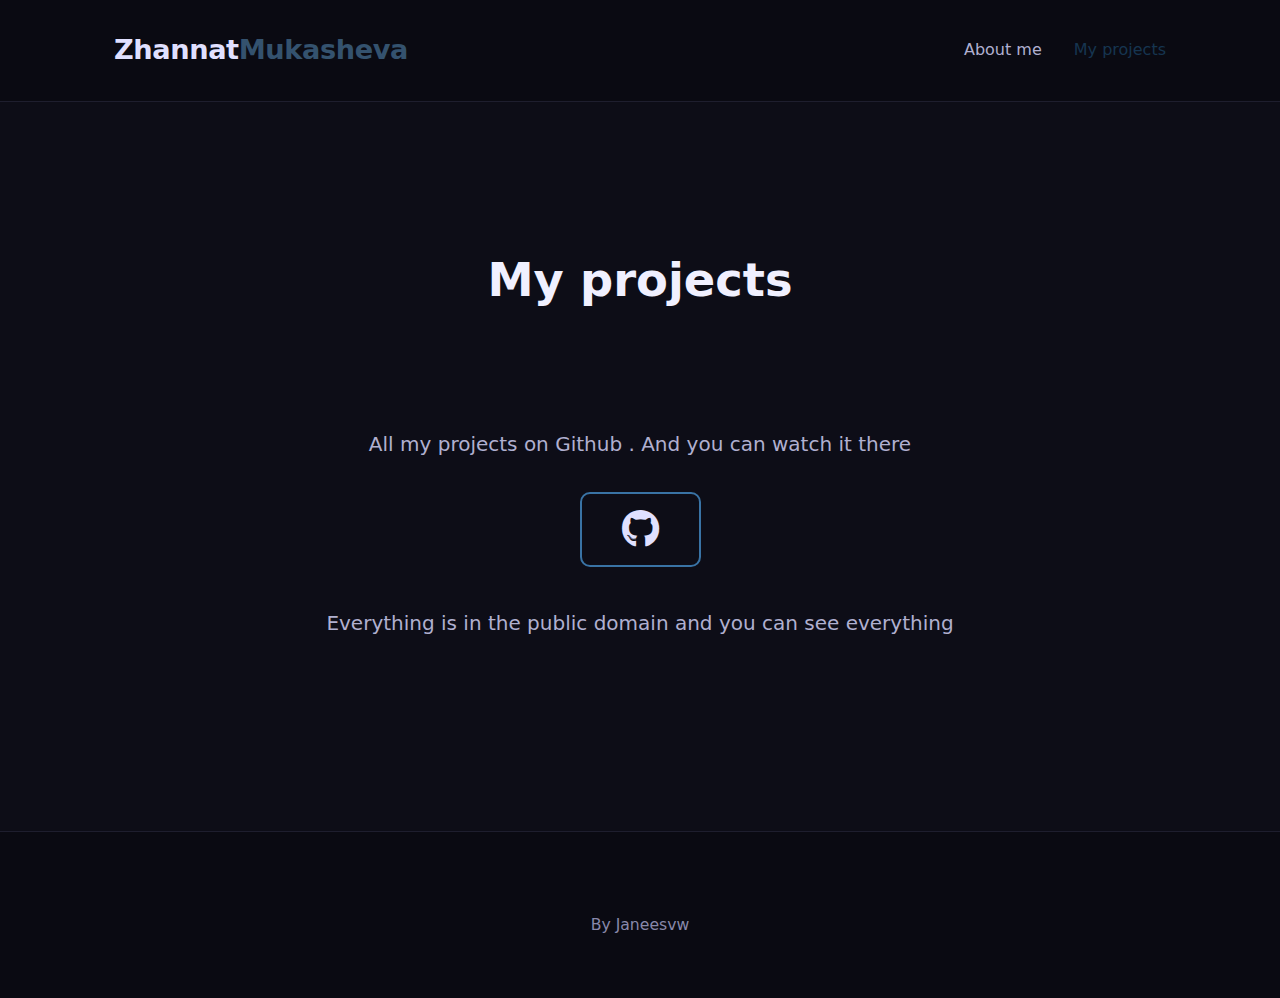
<file: projects.html>
<!DOCTYPE html>
<html lang="en">
<head>
  <meta charset="UTF-8" />
  <meta name="viewport" content="width=device-width, initial-scale=1.0"/>
  <title>My projects</title>
  <link rel="stylesheet" href="style.css">
  <link rel="stylesheet" href="https://cdnjs.cloudflare.com/ajax/libs/font-awesome/6.5.0/css/all.min.css">
</head>
<body>

  <header>
    <div class="container header-container">
      <div class="logo">Zhannat<span>Mukasheva</span></div>
      <nav>
        <ul class="nav-menu">
          <li><a href="index.html"><Main></Main></a></li>
          <li><a href="Bio.html">About me</a></li>
          <li><a href="projects.html" class="active">My projects</a></li>
        </ul>
      </nav>
    </div>
  </header>

  <main>
    <section class="works">
      <div class="container">
        <h1>My projects</h1>
        
        <div class="github-section">
          <p>All my projects on Github . And you can watch it there</p>
          
          <a href="https://github.com/j1106zizl-crypto" target="_blank" class="github-link">
            <i class="fab fa-github"></i>
            
          </a>
          
          <p class="small-text">Everything is in the public domain and you can see everything</p>
        </div>
      </div>
    </section>
  </main>

  <footer>
    <div class="container">
      <p>By Janeesvw</p>
    </div>
  </footer>

</body>
</html>
</file>
<file: style.css>
/* Тёмная минималистичная тема для index, about, works */

* {
  margin: 0;
  padding: 0;
  box-sizing: border-box;
}

body {
  font-family: 'Inter', system-ui, -apple-system, sans-serif;
  background: #0d0d17;
  color: #e0e0ff;
  line-height: 1.65;
}

.container {
  max-width: 1100px;
  margin: 0 auto;
  padding: 0 24px;
}

/* ── Header ──────────────────────────────────────────────── */
header {
  padding: 28px 0;
  background: #0a0a12;
  border-bottom: 1px solid #1e1e2e;
  position: sticky;
  top: 0;
  z-index: 100;
}

.header-container {
  display: flex;
  justify-content: space-between;
  align-items: center;
}

.logo {
  font-size: 1.7rem;
  font-weight: 600;
  letter-spacing: -0.4px;
}

.logo span {
  color: #34526e;
}

.nav-menu {
  display: flex;
  gap: 32px;
  list-style: none;
}

.nav-menu a {
  color: #b0b0d0;
  text-decoration: none;
  font-weight: 500;
  transition: color 0.2s ease;
}

.nav-menu a:hover,
.nav-menu a.active {
  color: #163550;
}

/* ── Главная (index.html) ───────────────────────────────── */
.hero {
  padding: 160px 0 120px;
  text-align: center;
}

.hero h1 {
  font-size: 3.5rem;
  font-weight: 700;
  margin-bottom: 20px;
}

.hero .accent {
  color: #34526e;
}

.hero .lead {
  font-size: 1.38rem;
  color: #a0a0c0;
  max-width: 620px;
  margin: 0 auto 40px;
}

.music-box {
  padding: 60px 0;
  text-align: center;
}

.music-box h2 {
  margin-bottom: 30px;
  color: #34526e;
  font-size: 1.6rem;
}

.player-box {
  max-width: 500px;
  margin: 0 auto;
  background: #050516;
  padding: 30px;
  border-radius: 16px;
}

.track-info {
  margin-bottom: 20px;
  font-size: 1.2rem;
}

audio {
  width: 50%;
  outline: none;
}

audio::-webkit-media-controls-panel {
  background: #3a3939;
  border-radius: 8px;
}

/* ── About (about.html) ─────────────────────────────────── */
.bio {
  padding: 140px 0 120px;
}

.bio-box {
  display: flex;
  align-items: center;
  gap: 80px;
  flex-wrap: wrap;
  justify-content: center;
}

.avatar-img {
  width: 150px;
  height: 150px;
  border-radius: 50%;
  object-fit: cover;
  box-shadow: 0 12px 40px rgba(0, 102, 255, 0.15);
  border: 6px solid #1e1e2e;
  flex-shrink: 0;
}

.bio-text {
  max-width: 620px;
  flex: 1;
}

.bio-text h1 {
  font-size: 2.8rem;
  font-weight: 700;
  margin-bottom: 24px;
  color: #264fa7;
}

.bio-text p {
  font-size: 1.18rem;
  color: #b0b0d0;
  margin-bottom: 20px;
}

.social-icons {
  margin-top: 40px;
}

.social-icons a {
  color: #8888aa;
  font-size: 1.8rem;
  margin-right: 28px;
  transition: color 0.22s;
}

.social-icons a:hover {
  color: #224361;
}

/* ── Works (works.html) ─────────────────────────────────── */
.works {
  padding: 140px 0 120px;
}

.works h1 {
  text-align: center;
  font-size: 2.9rem;
  font-weight: 700;
  margin-bottom: 70px;
  color: #f0f0ff;
}

.github-section {
  text-align: center;
  max-width: 720px;
  margin: 0 auto;
  padding: 40px 0;
}

.github-section p {
  font-size: 1.25rem;
  color: #b0b0d0;
  margin-bottom: 32px;
  line-height: 1.6;
}

.github-link {
  display: inline-flex;
  align-items: center;
  gap: 16px;
  font-size: 1.9rem;
  font-weight: 600;
  color: #e0e0ff;
  text-decoration: none;
  padding: 16px 40px;
  border: 2px solid #3973a5;
  border-radius: 10px;
  transition: all 0.25s ease;
}

.github-link:hover {
  background: #37638a;
  color: #0d0d17;
  transform: translateY(-2px);
  box-shadow: 0 10px 30px rgba(77, 171, 255, 0.25);
}

.github-link i {
  font-size: 2.4rem;
}

.small-text {
  margin-top: 40px;
  font-size: 1rem;
  color: #8888aa;
}

/* ── Footer ──────────────────────────────────────────────── */
footer {
  padding: 80px 0 60px;
  text-align: center;
  color: #8888aa;
  border-top: 1px solid #1e1e2e;
  background: #0a0a12;
}

footer p {
  font-size: 0.98rem;
}

/* ── Адаптивность ────────────────────────────────────────── */
@media (max-width: 768px) {
  .header-container {
    flex-direction: column;
    gap: 24px;
  }

  .nav-menu {
    flex-direction: column;
    gap: 16px;
    text-align: center;
  }

  .hero {
    padding: 120px 0 80px;
  }

  .hero h1 {
    font-size: 2.8rem;
  }

  .bio,
  .works {
    padding: 100px 0 80px;
  }

  .bio-box {
    flex-direction: column;
    text-align: center;
    gap: 48px;
  }

  .avatar-img {
    margin-bottom: 20px;
  }

  .bio-text h1,
  .works h1 {
    font-size: 2.4rem;
  }

  .github-link {
    font-size: 1.7rem;
    padding: 14px 32px;
  }
}
</file>
